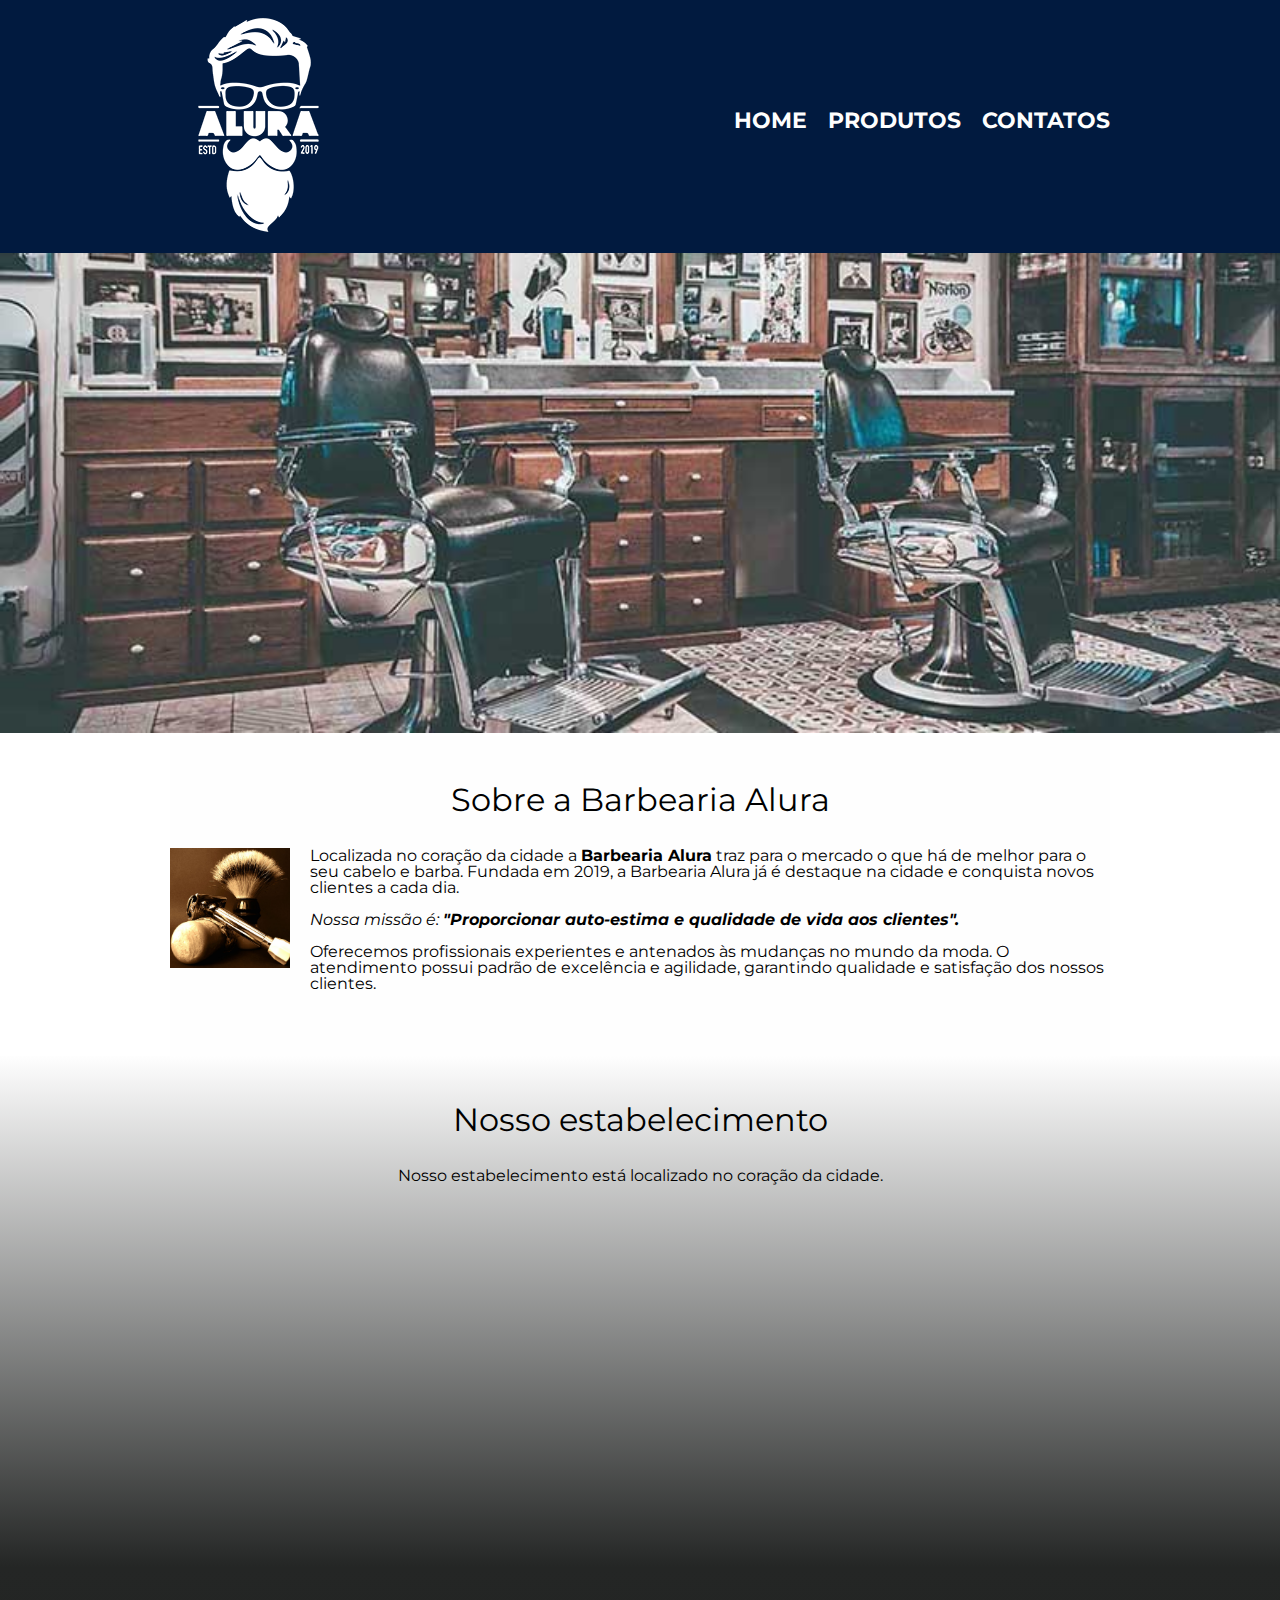
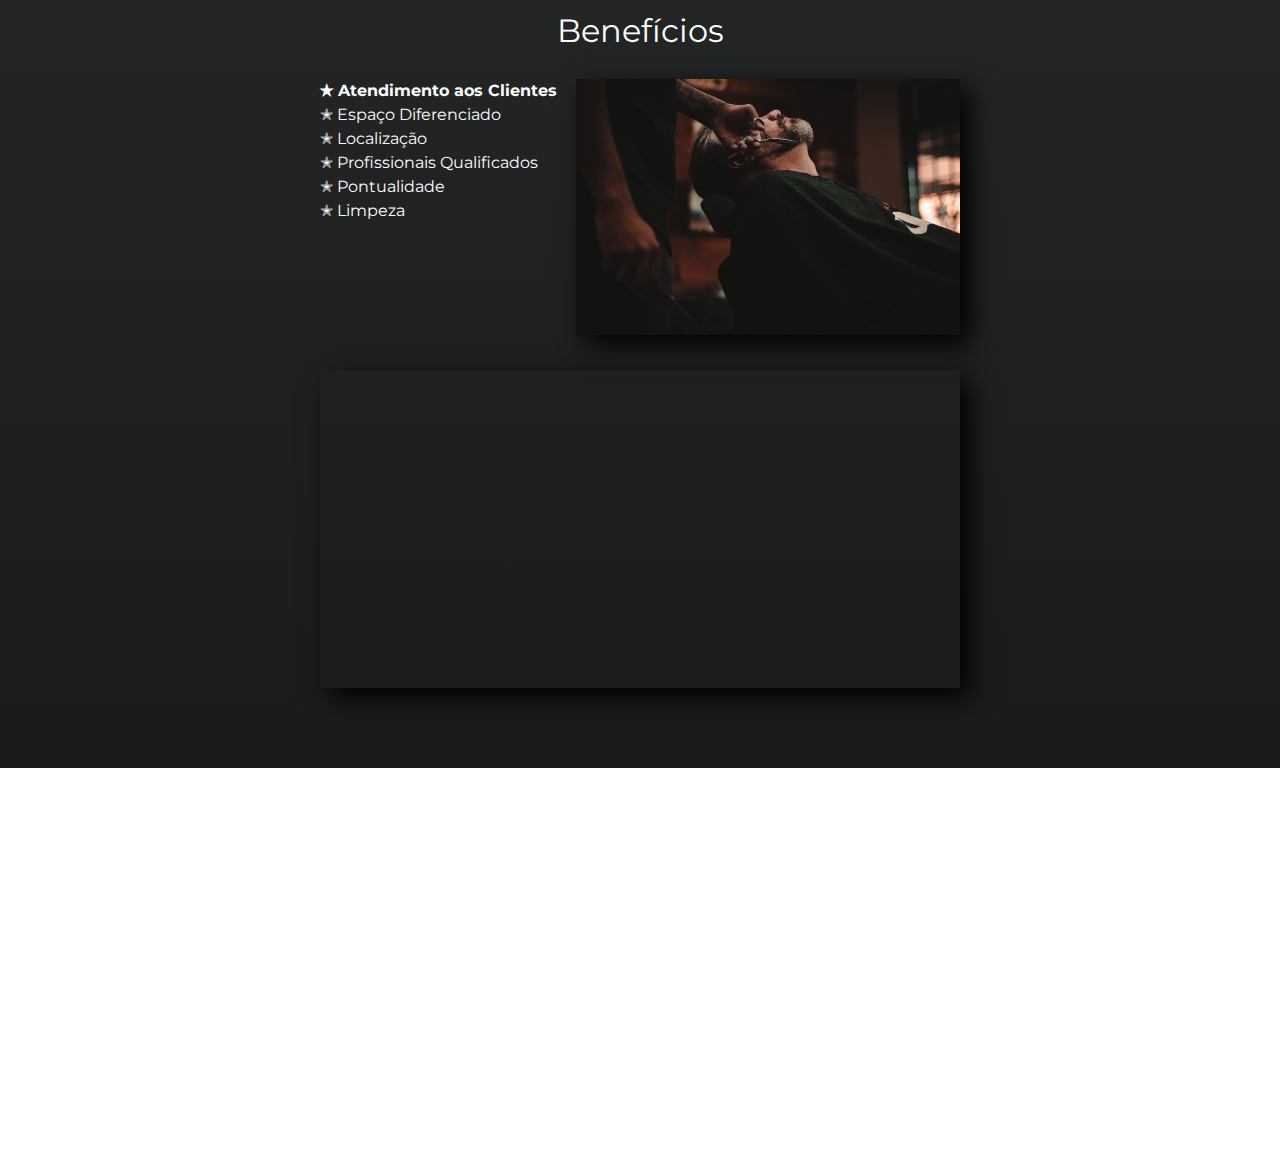
<file: index.html>
<!DOCTYPE html>
<html lang="pt-BR">
<head>

    <meta charset="UTF-8">
    <meta http-equiv="X-UA-Compatible" content="IE=edge">
    <meta name="viewport" content="width=device-width, initial-scale=1.0">

    <!--Título da Página-->
    <title>Barbearia Alura</title>

    <!--Icon da página-->
    <link rel="shortcut icon" type="imagex/png" href="assets/img/logo.png">

    <!--reset do CSS-->
    <link rel="stylesheet" href="assets/css/reset.css">

    <!--CSS da Home-->
    <link rel="stylesheet" href="assets/css/index.css">

</head>

<body>

    <header>

        <div class="caixa">

            <h1>
                <img src="assets/img/logo-branco.png" alt="Logo da Barbearia Alura">
            </h1>
    
            <nav>
                <ul>
                    <li>
                        <a href="index.html">
                            Home
                        </a>
                    </li>
                    <li>
                        <a href="produtos.html">
                            Produtos
                        </a>
                    </li>
                    <li>
                        <a href="contatos.html">
                            Contatos
                        </a>
                    </li>
                </ul>
            </nav>

        </div>
        
    </header>

    <img class="banner" src="assets/img/banner.jpg" alt="Banner da Barbearia">

    <main>
        <section class="sobre">
            <h2 class="titulo-principal">
                Sobre a Barbearia Alura
            </h2>

            <img class="utensilios" src="assets/img/utensilios.jpg" alt="Utensílios de uma Barbearia">
        
            <p>
                Localizada no coração da cidade a <strong>Barbearia Alura</strong> traz para o mercado o que há de melhor para o seu cabelo e barba. Fundada em 2019, a Barbearia Alura já é destaque na cidade e conquista novos clientes a cada dia.
            </p>
        
            <p id="missao">
               <i>Nossa missão é: <strong>"Proporcionar auto-estima e qualidade de vida aos clientes".</strong></i> 
            </p>
        
            <p>
                Oferecemos profissionais experientes e antenados às mudanças no mundo da moda. O atendimento possui padrão de excelência e agilidade, garantindo qualidade e satisfação dos nossos clientes.
            </p>
        </section>

        <section class="mapa">

            <h3 class="titulo-principal">
                Nosso estabelecimento
            </h3>
            <p>
                Nosso estabelecimento está localizado no coração da cidade.
            </p>
            <div class="mapa-conteudo">
                <iframe src="https://www.google.com/maps/embed?pb=!1m18!1m12!1m3!1d58514.730472230556!2d-46.62718305786518!3d-23.562313635685797!2m3!1f0!2f0!3f0!3m2!1i1024!2i768!4f13.1!3m3!1m2!1s0x94ce59541c6c79c3%3A0x36b90a85f0f8cb33!2sGrupo%20Alura!5e0!3m2!1spt-BR!2sbr!4v1651282055766!5m2!1spt-BR!2sbr" width="100%" height="300" style="border:0;" allowfullscreen="" loading="lazy" referrerpolicy="no-referrer-when-downgrade"></iframe>
            </div>
            
        </section>
        
        <section class="beneficios">

            <h3 class="titulo-principal">
                Benefícios
            </h3>

            <div class="conteudo-beneficios">
                <ul class="lista-beneficios">
                    <li class="itens">
                        Atendimento aos Clientes
                    </li>
                    <li class="itens">
                        Espaço Diferenciado
                    </li>
                    <li class="itens">
                        Localização
                    </li>
                    <li class="itens">
                        Profissionais Qualificados
                    </li>
                    <li class="itens">
                        Pontualidade
                    </li>
                    <li class="itens">
                        Limpeza
                    </li>
                </ul><img class="imagem-beneficios" src="assets/img/beneficios.jpg" alt="Homem fazendo a barba"> <!--A lista e a imagem precisam ficar juntas para que o navegador entenda a responsividade de 40% e 60%. Se não, a imagem ocupa a coluna debaixo ao invés de ficar do lado.-->
            </div>

            <div class="video">
                <iframe width="100%" height="315" src="https://www.youtube.com/embed/wcVVXUV0YUY" title="YouTube video player" frameborder="0" allow="accelerometer; autoplay; clipboard-write; encrypted-media; gyroscope; picture-in-picture" allowfullscreen></iframe>
            </div>
            
        </section>

    </main>
    
    

    <footer>

        <img src="assets/img/logo-branco.png" alt="">
        <p class="copyright">
            &copy; Copyright Barbearia Alura - 2022
        </p>
        <p class="assinatura">
            Lucas Teixeira
        </p>

    </footer>

</body>
</html>
</file>
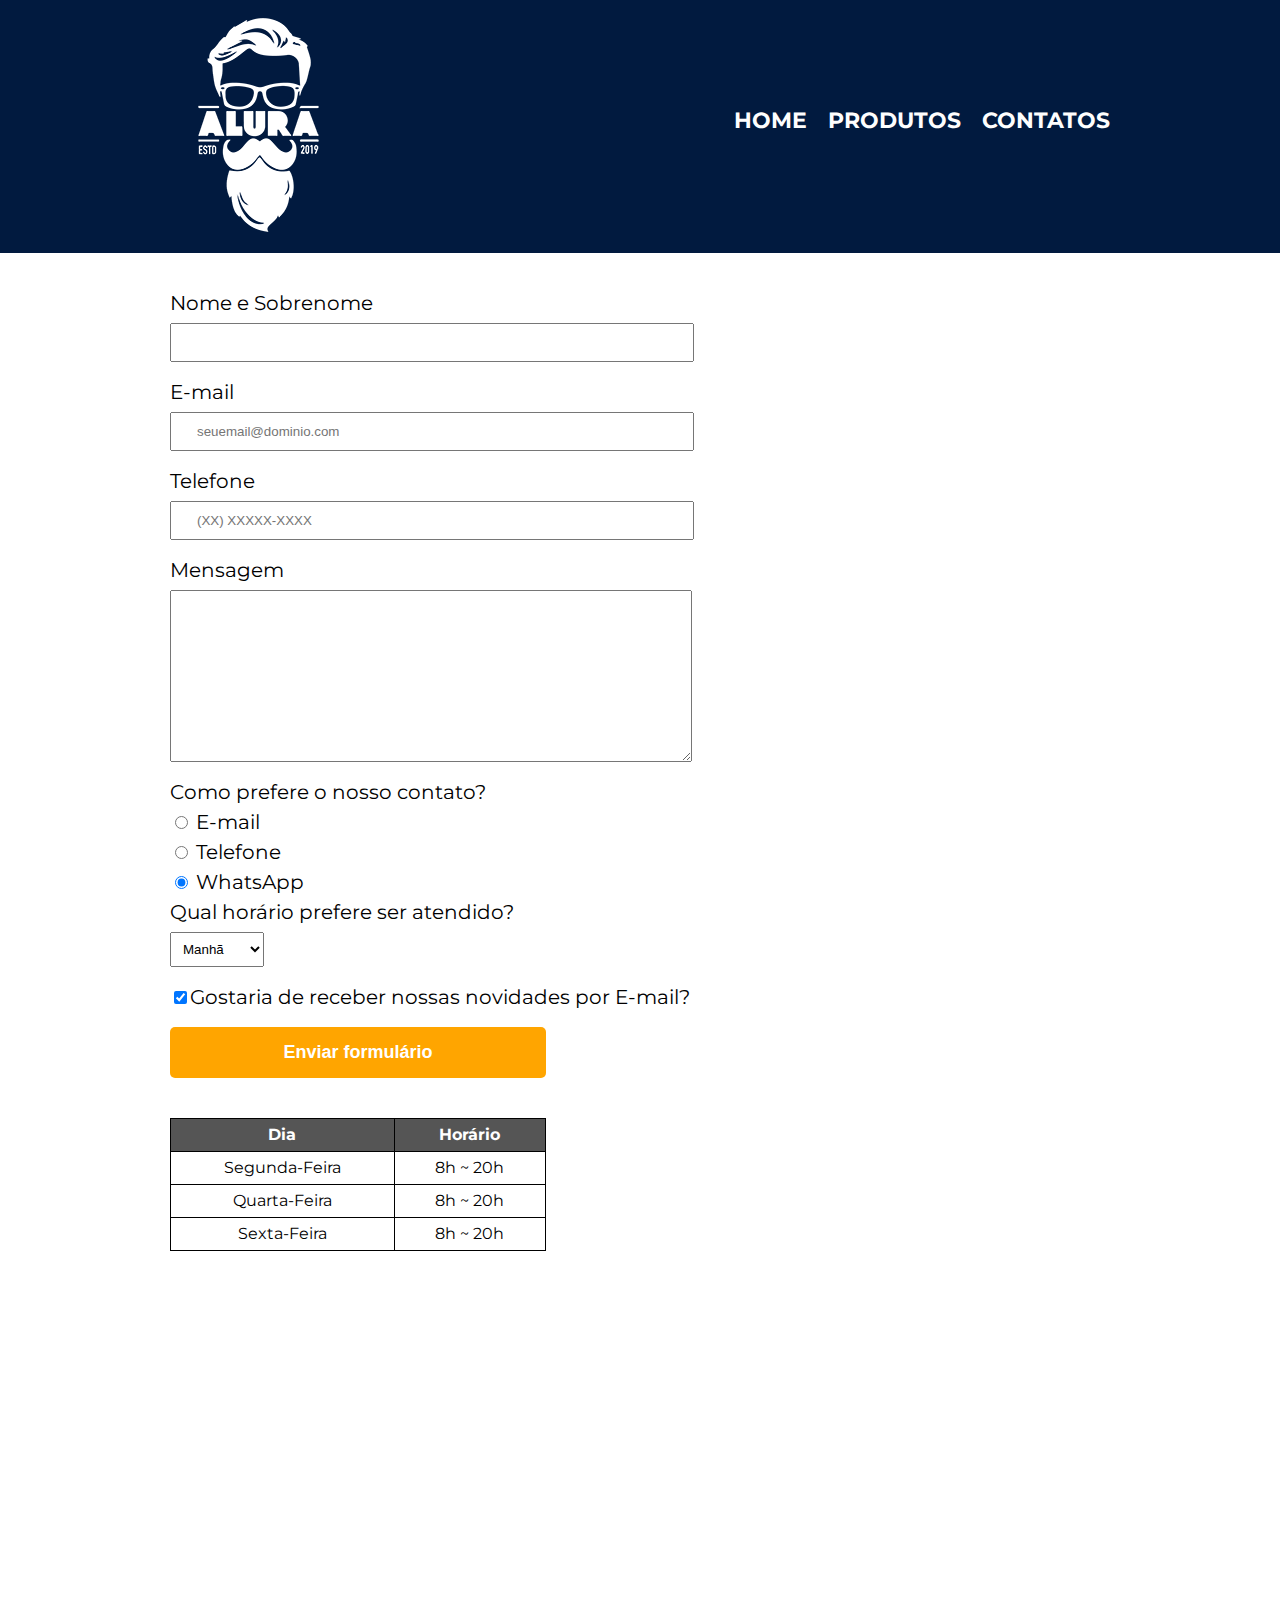
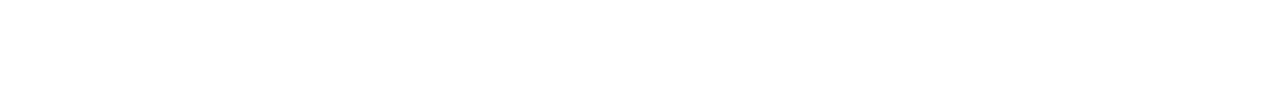
<file: contatos.html>
<!DOCTYPE html>
<html lang="pt-BR">
<head>
    <meta charset="UTF-8">
    <meta http-equiv="X-UA-Compatible" content="IE=edge">
    <meta name="viewport" content="width=device-width, initial-scale=1.0">

    <!--Título da página-->
    <title>Barbearia Alura - Contatos</title>

    <!--Icon da página-->
    <link rel="shortcut icon" type="imagex/png" href="assets/img/logo.png">

    <!--reset do CSS-->
    <link rel="stylesheet" href="assets/css/reset.css">

    <!--CSS dos contatos-->
    <link rel="stylesheet" href="assets/css/contatos.css">
</head>
<body>
    
    <header>

        <div class="caixa">

            <h1>
                <img src="assets/img/logo-branco.png" alt="Logo da Barbearia Alura">
            </h1>
    
            <nav>
                <ul>
                    <li>
                        <a href="index.html">
                            Home
                        </a>
                    </li>
                    <li>
                        <a href="produtos.html">
                            Produtos
                        </a>
                    </li>
                    <li>
                        <a href="contatos.html">
                            Contatos
                        </a>
                    </li>
                </ul>
            </nav>

        </div>
        
    </header>

    <main>
        <form>

            <label for="nome-sobrenome">Nome e Sobrenome</label>
            <input class="input-padrao" type="text" id="nome-sobrenome" required>

            <label for="email">E-mail</label>
            <input class="input-padrao" type="email" name="email" id="email" placeholder="seuemail@dominio.com" required>

            <label for="telefone">Telefone</label>
            <input class="input-padrao" type="tel" name="telefone" id="telefone" placeholder="(XX) XXXXX-XXXX" required>

            <label for="mensagem">Mensagem</label>
            <textarea class="input-padrao" name="mensagem" id="mensagem" cols="70" rows="10" required></textarea>

            <fieldset>

                <legend>Como prefere o nosso contato?</legend>
                <label for="radio-email"><input type="radio" name="contato" id="radio-email" value="email"> E-mail</label>
                
                <label for="radio-telefone"><input type="radio" name="contato" id="radio-telefone" value="telefone"> Telefone</label>
                
                <label for="radio-whatsapp"><input type="radio" name="contato" id="radio-whatsapp" value="whatsapp" checked> WhatsApp</label>
                
            </fieldset>

            <fieldset>
                <legend>Qual horário prefere ser atendido?</legend>
                <select name="horario" id="horario">
                    <option value="">Manhã</option>
                    <option value="">Tarde</option>
                    <option value="">Noite</option>
                </select>
            </fieldset>

            <label class="checkbox" for="checkbox">
                <input type="checkbox" name="checkbox" id="checkbox" checked>Gostaria de receber nossas novidades por E-mail?
            </label>

            <input class="botao-enviar" type="submit" value="Enviar formulário">

        </form>

        <table>
            <thead>
                <tr>
                    <th>Dia</th>
                    <th>Horário</th>
                </tr>
            </thead>
            <tbody>
                <tr>
                    <td>Segunda-Feira</td>
                    <td>8h ~ 20h</td>
                </tr>
                <tr>
                    <td>Quarta-Feira</td>
                    <td>8h ~ 20h</td>
                </tr>
                <tr>
                    <td>Sexta-Feira</td>
                    <td>8h ~ 20h</td>
                </tr>
            </tbody>
            
        </table>
    </main>

    <footer>
        <img src="assets/img/logo-branco.png" alt="">
        <p class="copyright">
            &copy; Copyright Barbearia Alura - 2022
        </p>
        <p class="assinatura">
            Lucas Teixeira
        </p>
    </footer>

</body>
</html>
</file>
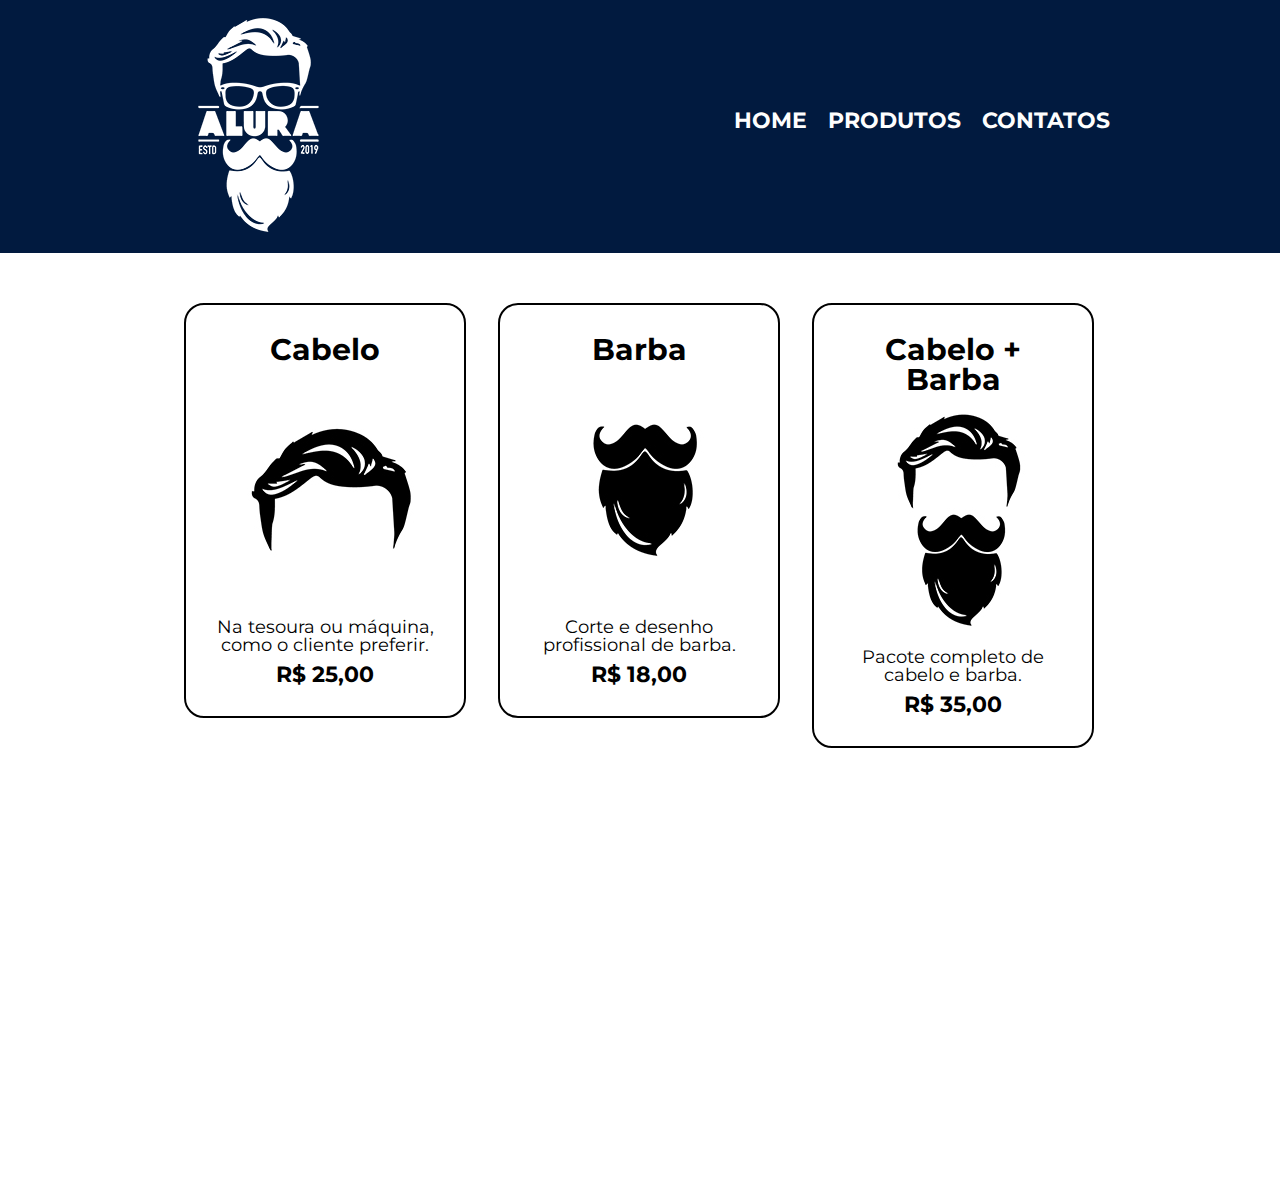
<file: produtos.html>
<!DOCTYPE html>
<html lang="pt-BR">
<head>
    <meta charset="UTF-8">
    <meta http-equiv="X-UA-Compatible" content="IE=edge">
    <meta name="viewport" content="width=device-width, initial-scale=1.0">

    <!--Título da página-->
    <title>Barbearia Alura - Produtos</title>

    <!--Icon da página-->
    <link rel="shortcut icon" type="imagex/png" href="assets/img/logo.png">

    <!--reset do CSS-->
    <link rel="stylesheet" href="assets/css/reset.css">

    <!--CSS dos produtos-->
    <link rel="stylesheet" href="assets/css/produtos.css">
</head>
<body>
    
    <header>

        <div class="caixa">

            <h1>
                <img src="assets/img/logo-branco.png" alt="Logo da Barbearia Alura">
            </h1>
    
            <nav>
                <ul>
                    <li>
                        <a href="index.html">
                            Home
                        </a>
                    </li>
                    <li>
                        <a href="produtos.html">
                            Produtos
                        </a>
                    </li>
                    <li>
                        <a href="contatos.html">
                            Contatos
                        </a>
                    </li>
                </ul>
            </nav>

        </div>
        
    </header>

    <main>
        <ul class="produtos">
            <li>
                <h2>
                    Cabelo
                </h2>
                <img src="assets/img/cabelo.jpg" alt="Cabelo">
                <p class="produtos-descricao">
                    Na tesoura ou máquina, como o cliente preferir.
                </p>
                <p class="preco">
                    R$ 25,00
                </p>
            </li>
            <li>
                <h2>
                    <h2>
                        Barba
                    </h2>
                    <img src="assets/img/barba.jpg" alt="Barba">
                    <p class="produtos-descricao">
                        Corte e desenho profissional de barba.
                    </p>
                    <p class="preco">
                        R$ 18,00
                    </p>
                </h2>
            </li>
            <li>
                <h2>
                    <h2>
                        Cabelo + Barba
                    </h2>
                    <img src="assets/img/cabelo+barba.jpg" alt="Cabelo + Barba">
                    <p class="produtos-descricao">
                        Pacote completo de cabelo e barba.
                    </p>
                    <p class="preco">
                        R$ 35,00
                    </p>
                </h2>
            </li>
        </ul>
    </main>

    <footer>
        <img src="assets/img/logo-branco.png" alt="">
        <p class="copyright">
            &copy; Copyright Barbearia Alura - 2022
        </p>
        <p class="assinatura">
            Lucas Teixeira
        </p>
    </footer>

</body>
</html>
</file>
<file: assets/css/index.css>
/*Fonte Montserrat*/

@import url('https://fonts.googleapis.com/css2?family=Montserrat:ital,wght@0,100;0,200;0,300;0,400;0,500;0,600;0,700;0,800;0,900;1,100;1,200;1,300;1,400;1,500;1,600;1,700;1,800;1,900&display=swap');

body {
    font-family: 'Montserrat', sans-serif;
}

header {
    background: #011A3F;
}

.caixa {
    position: relative;
    width: 940px;
    margin: 0 auto;
}

nav {
    position: absolute;
    top: 110px;
    right: 0;
}

nav li {
    display: inline;
    margin: 0 0 0 15px;
}

nav a {
    text-transform: uppercase;
    color: #fefefe;
    font-weight: bold;
    font-size: 22px;
    text-decoration: none;
}

nav a:hover {
    color: white;
    text-decoration: underline;
    font-size: 23px;
}

.banner {
    width: 100%;
}

.titulo-principal {
    text-align: center;
    font-size: 2em; /*em significa o dobro da fonte base*/
    margin-bottom: 1em;
    clear: left;
}

.utensilios {
    width: 120px;
    float: left;
    margin: 0 20px 20px 0;
}

.sobre {
    padding: 3em 0;
    background: #fefefe;
    width: 940px;
    margin: 0 auto;
}

.sobre p {
    margin-bottom: 1em;
}

.sobre strong {
    font-weight: bold;
}

.sobre i {
    font-style: italic;
}

.mapa {
    padding: 3em 0;
    background: linear-gradient(#fefefe, #242625);
}

.mapa-conteudo {
    width: 940px;
    margin: 0 auto;
}

.mapa p {
    margin-bottom: 2em;
    text-align: center;
}

.beneficios {
    padding: 3em 0;
    background: linear-gradient(#242625, #1A1C1B);
    color: #fefefe;
}

.conteudo-beneficios {
    width: 640px;
    margin: 0 auto;
}

.lista-beneficios {
    width: 40%;
    display: inline-block;
    vertical-align: top;
}

.itens {
    line-height: 1.5;
}

.itens:before {
    content: "\272D"
}

.itens:first-child {
    font-weight: bold;
}

.imagem-beneficios {
    width: 60%;
    transition: 400ms;
    box-shadow: 10px 10px 25px black;
}

.imagem-beneficios:hover {
    opacity: 0.3;
}

.video {
    width: 640px;
    margin: 2em auto;
    box-shadow: 10px 10px 25px black;
}

footer {
    text-align: center;
    background: url(https://cdn1.gnarususercontent.com.br/1/1199573/7f3765f2-e5f4-45d1-a7d4-ebb63d2c438c.jpg);
    padding: 40px 0;
}

footer .copyright, .assinatura {
    color: white;
    font-size: 13px;
    margin-top: 20px;
}

/*Responsividade em celulares*/

@media screen and (max-width: 480px) {
    .caixa, .sobre, .conteudo-beneficios, .mapa-conteudo, .video {
        width: auto;
    }

    h1 {
        text-align: center;
    }

    nav {
        position: static;
        padding-bottom: 15px;
    }

    .lista-beneficios, .imagem-beneficios {
        width: 100%;
    }

    .lista-beneficios {
        margin-bottom: 15px;
    }

    .video {
        width: 95%;
    }
    .sobre  {
        padding-left: 5%;
        padding-right: 5%;
    }
}

/*Responsividade no navegador*/

@media screen and (min-width: 481px) and (max-width: 939px) {
    .caixa, .sobre, .conteudo-beneficios, .mapa-conteudo, .video {
        width: auto;
    }

    h1 {
        text-align: center;
    }

    nav {
        position: static;
        padding-bottom: 15px;
        display: flex;
        justify-content: center;
    }

    .lista-beneficios, .imagem-beneficios {
        width: 100%;
    }

    .lista-beneficios {
        margin-bottom: 15px;
    }

    .video {
        width: 95%;
    }
    .sobre  {
        padding-left: 5%;
        padding-right: 5%;
    }
}
</file>
<file: assets/css/contatos.css>
/*Fonte Montserrat*/

@import url('https://fonts.googleapis.com/css2?family=Montserrat:ital,wght@0,100;0,200;0,300;0,400;0,500;0,600;0,700;0,800;0,900;1,100;1,200;1,300;1,400;1,500;1,600;1,700;1,800;1,900&display=swap');

body {
    font-family: 'Montserrat', sans-serif;
}

header {
    background: #011A3F;
}

.caixa {
    position: relative;
    width: 940px;
    margin: 0 auto;
}

nav {
    position: absolute;
    top: 110px;
    right: 0;
}

nav li {
    display: inline;
    margin: 0 0 0 15px;
}

nav a {
    text-transform: uppercase;
    color: #fefefe;
    font-weight: bold;
    font-size: 22px;
    text-decoration: none;
}

nav a:hover {
    color: white;
    text-decoration: underline;
    font-size: 23px;
}



footer {
    text-align: center;
    background: url(https://cdn1.gnarususercontent.com.br/1/1199573/7f3765f2-e5f4-45d1-a7d4-ebb63d2c438c.jpg);
    padding: 40px 0;
}

footer .copyright, .assinatura {
    color: white;
    font-size: 13px;
    margin-top: 20px;
}

main {
    width: 940px;
    margin: 0 auto;
}

form {
    margin: 40px 0px;
}

form label, form fieldset legend {
    display: block;
    font-size: 20px;
    margin-bottom: 10px;
}

.input-padrao {
    display: block;
    margin-bottom: 20px;
    padding: 10px 25px;
    width: 50%;
}

#horario {
    width: 10%;
    padding: 8px;
}

.checkbox {
    margin: 20px 0;
}

.botao-enviar {
    width: 40%;
    padding: 15px 0;
    background: orange; 
    color: white;
    font-weight: bold;
    font-size: 18px;
    border: none;
    border-radius: 5px;
    transition: 1s all;
    cursor: pointer;
}

.botao-enviar:hover {
    background: darkorange;
    transform: scale(1.1);
}

table {
    margin: 20px 0 40px;
    width: 40%;
    transition: 1s all;
}

table:hover {
    transform: scale(1.1);
}

thead {
    background: #555555;
    color: white;
    font-weight: bold;
}

td, th {
    border: 1px solid black;
    padding: 8px 15px;
    text-align: center;
}

/*Responsividade nos celulares*/

@media screen and (max-width: 480px) {
    .caixa, .sobre, .conteudo-beneficios, .mapa-conteudo, .video {
        width: auto;
    }

    h1 {
        text-align: center;
    }

    nav {
        position: static;
        padding-bottom: 15px;
    }

    main {
        width: auto;
        padding-left: 8%;
    }

    .input-padrao {
        width: 60%;
    }

    #horario {
        width: 35%;
    }

    .botao-enviar, table {
        width: 70%;
    }

}

/*Responsividade no navegador*/

@media screen and (min-width: 481px) and (max-width: 939px) {
    .caixa, .sobre, .conteudo-beneficios, .mapa-conteudo, .video {
        width: auto;
    }

    h1 {
        text-align: center;
    }

    nav {
        position: static;
        padding-bottom: 15px;
        display: flex;
        justify-content: center;
    }

    main {
        width: auto;
        padding-left: 8%;
    }

    .input-padrao {
        width: 70%;
    }

    #horario {
        width: 20%;
    }

    .botao-enviar, table {
        width: 70%;
    }
}
</file>
<file: assets/css/produtos.css>
/*Fonte Montserrat*/

@import url('https://fonts.googleapis.com/css2?family=Montserrat:ital,wght@0,100;0,200;0,300;0,400;0,500;0,600;0,700;0,800;0,900;1,100;1,200;1,300;1,400;1,500;1,600;1,700;1,800;1,900&display=swap');

body {
    font-family: 'Montserrat', sans-serif;
}

header {
    background: #011A3F;
}

.caixa {
    position: relative;
    width: 940px;
    margin: 0 auto;
}

nav {
    position: absolute;
    top: 110px;
    right: 0;
}

nav li {
    display: inline;
    margin: 0 0 0 15px;
}

nav a {
    text-transform: uppercase;
    color: #fefefe;
    font-weight: bold;
    font-size: 22px;
    text-decoration: none;
}

nav a:hover {
    color: white;
    text-decoration: underline;
    font-size: 23px;
}

.produtos {
    width: 940px;
    margin: 0 auto;
    padding: 50px 0;
}

.produtos li {
    display: inline-block;
    text-align: center;
    width: 30%;
    vertical-align: top;
    margin: 0 1.5%;
    padding: 30px 20px;
    box-sizing: border-box;
    border: 2px solid black;
    border-radius: 20px;
    transition: 0.5s all;
    cursor: pointer;
}

/*Alterações quando o mouse passar por cima*/
.produtos li:hover {
    border-color: #C78C19;
    transform: scale(1.1);
}

/*Alterações quando for clicado*/
.produtos li:active {
    border-color: green;
}


.produtos h2 {
    font-size: 30px;
    font-weight: bold;
}

.produtos .produtos-descricao {
    font-size: 18px;
}

.produtos .preco {
    font-size: 22px;
    font-weight: bold;
    margin-top: 10px;
}

footer {
    text-align: center;
    background: url(https://cdn1.gnarususercontent.com.br/1/1199573/7f3765f2-e5f4-45d1-a7d4-ebb63d2c438c.jpg);
    padding: 40px 0;
}

footer .copyright, .assinatura {
    color: white;
    font-size: 13px;
    margin-top: 20px;
}

/*Responsividade nos celulares*/

@media screen and (max-width: 480px) {
    .caixa, .sobre, .conteudo-beneficios, .mapa-conteudo, .video {
        width: auto;
    }

    h1 {
        text-align: center;
    }

    nav {
        position: static;
        padding-bottom: 15px;
    }

    .produtos {
        width: auto;
    }

    .produtos li {
        width: 96%;
        margin-bottom: 10%;
    }

    .produtos li:hover {
        border-color: #C78C19;
        transform: scale(1.0);
    }
}

/*Responsividade no navegador*/

@media screen and (min-width: 481px) and (max-width: 939px) {
    .caixa, .sobre, .conteudo-beneficios, .mapa-conteudo, .video {
        width: auto;
    }

    h1 {
        text-align: center;
    }

    nav {
        position: static;
        padding-bottom: 15px;
        display: flex;
        justify-content: center;
    }

    .produtos {
        width: auto;
    }

    .produtos li {
        width: 96%;
        margin-bottom: 10%;
    }

    .produtos li:hover {
        border-color: #C78C19;
        transform: scale(1.0);
    }
}
</file>
